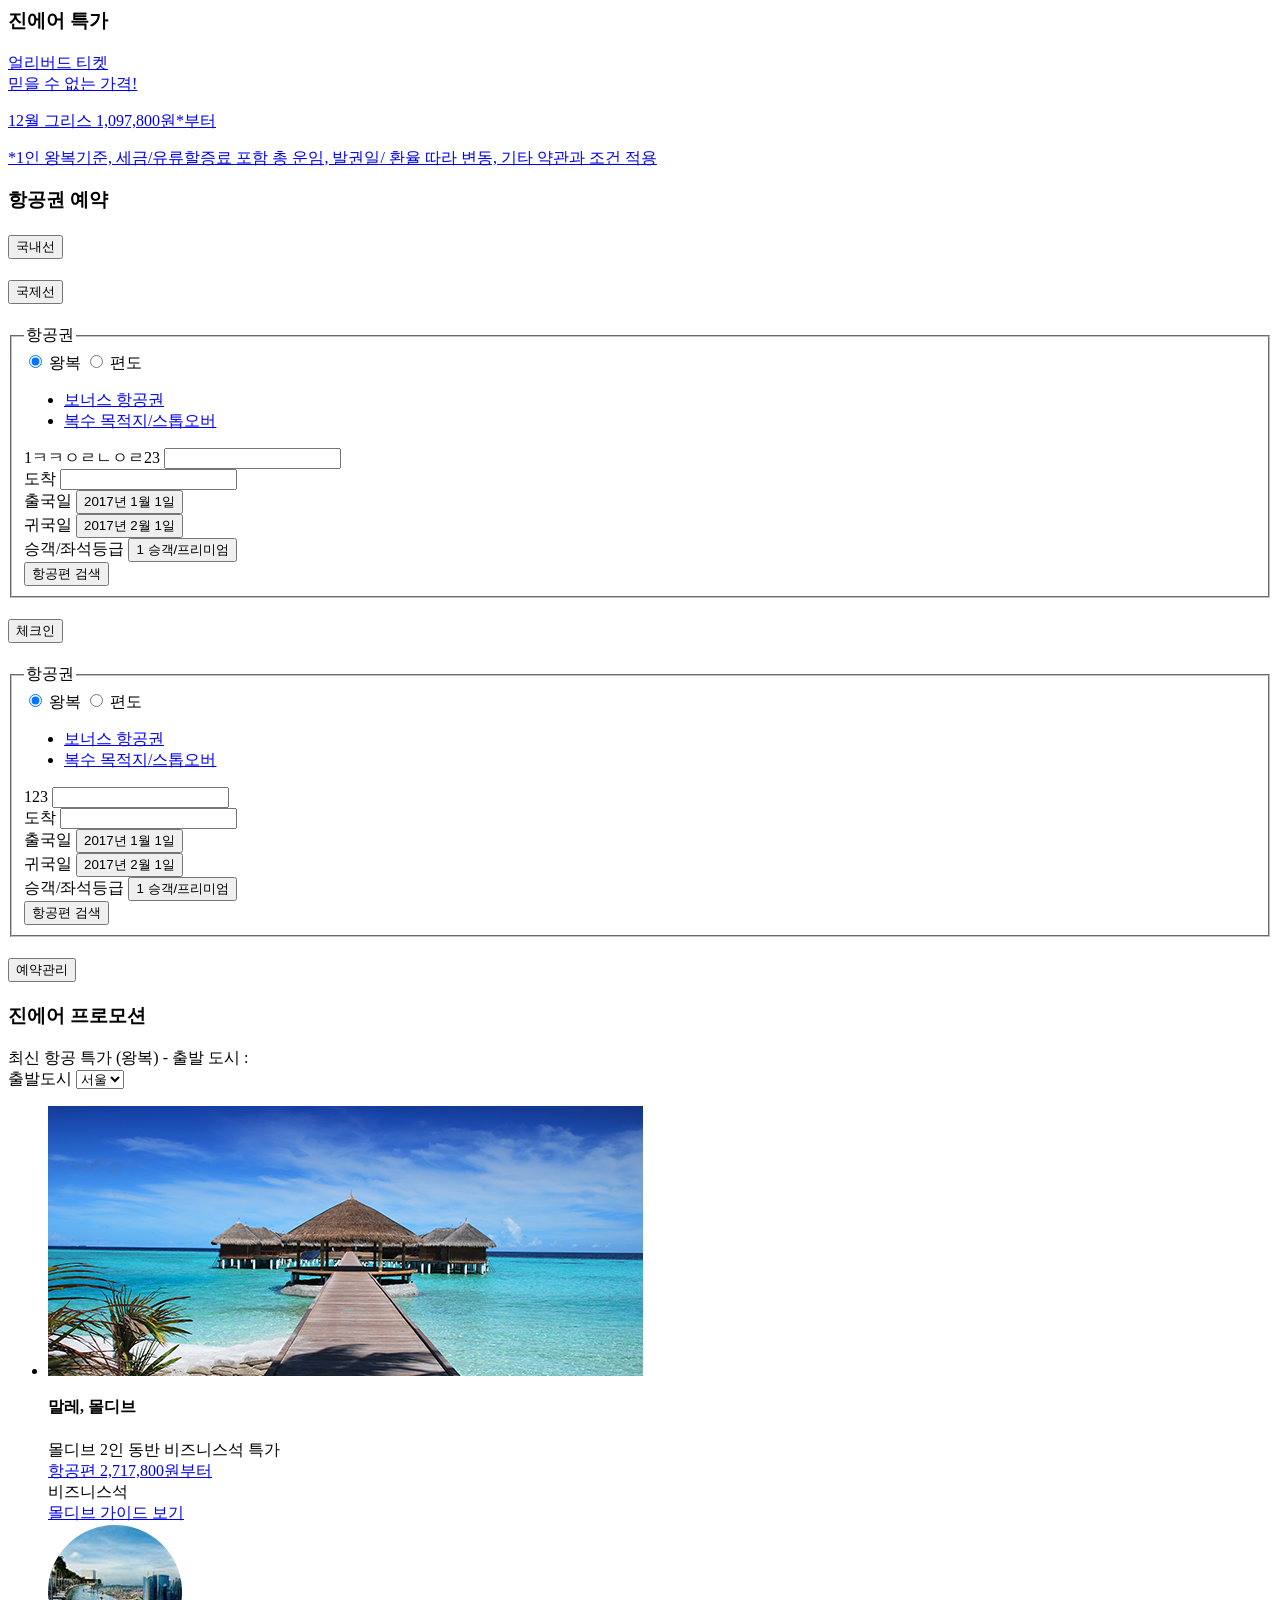
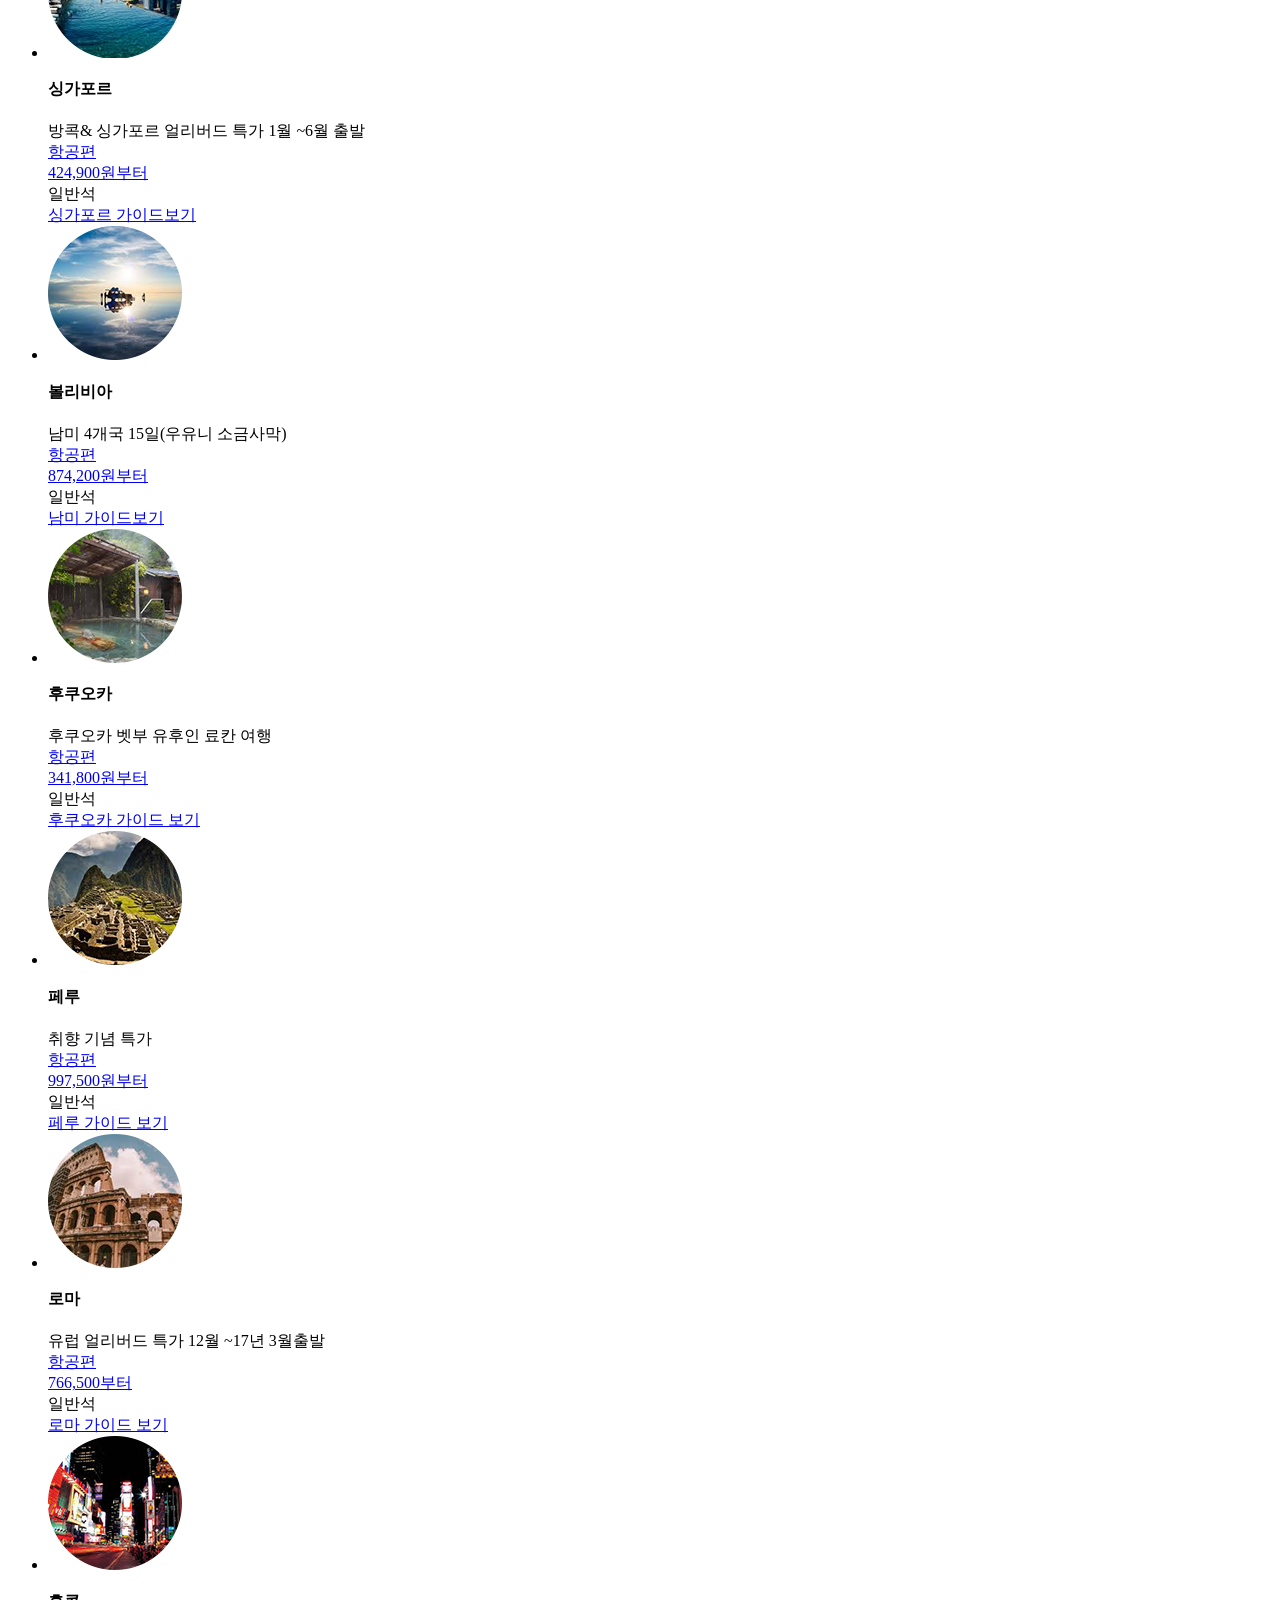
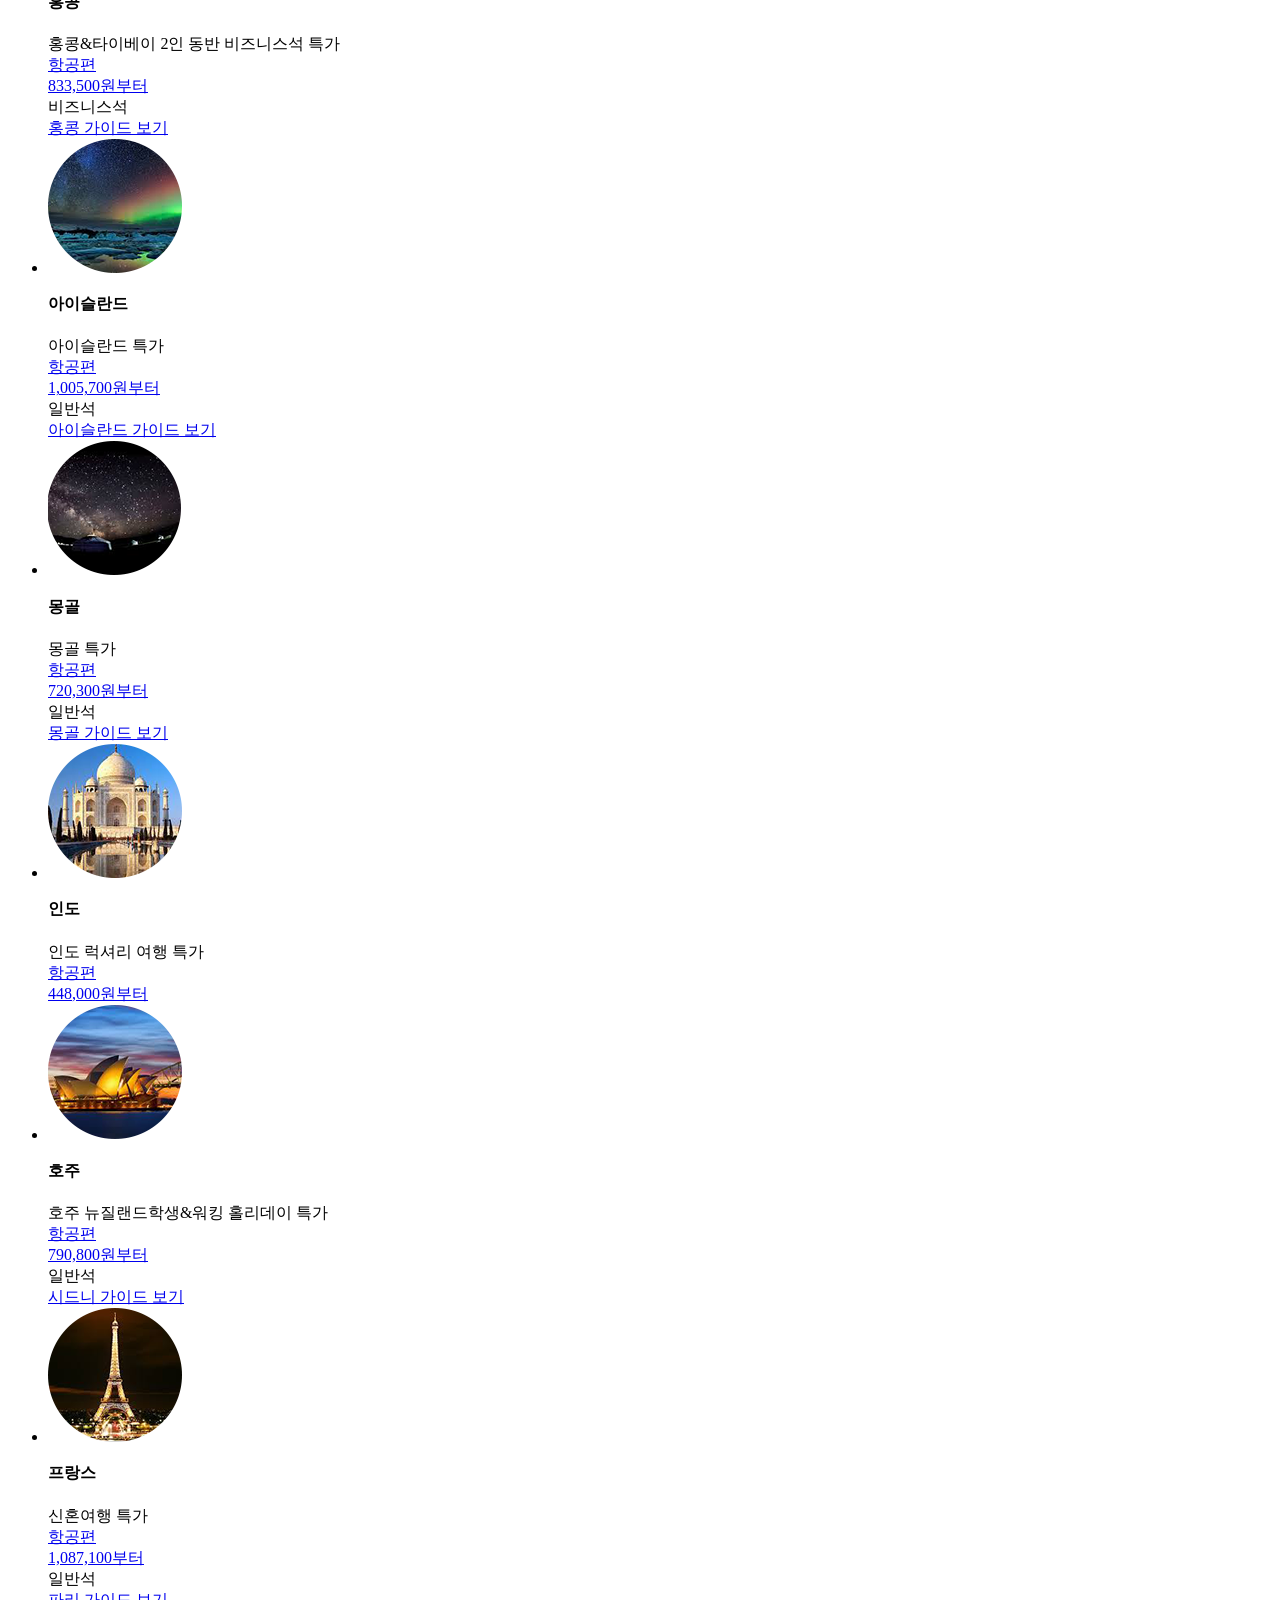
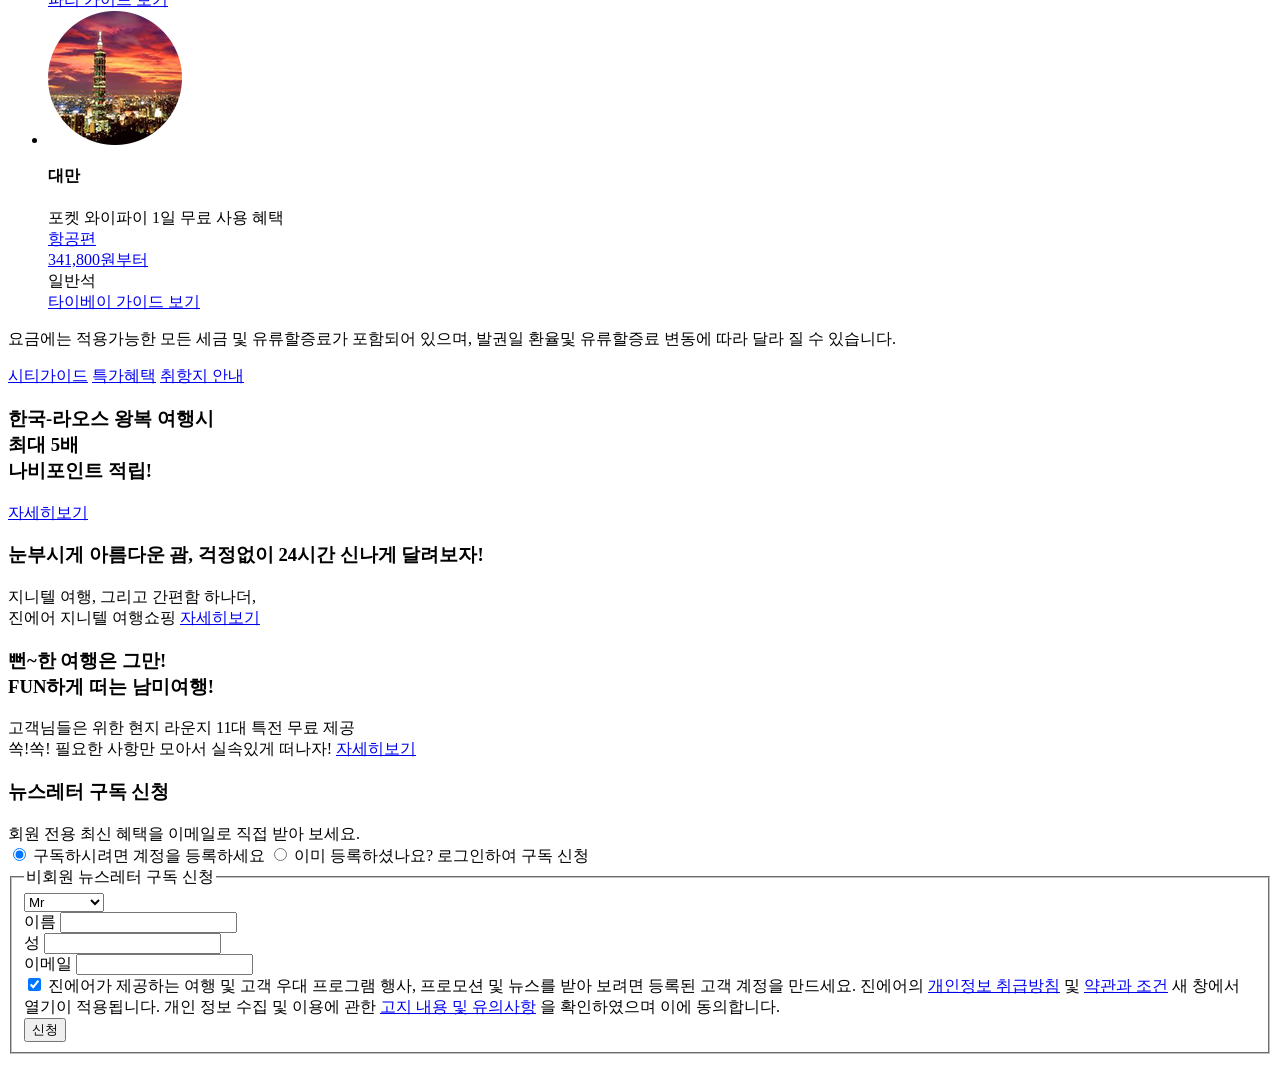
<file: index.html>
<? include "inc/top.html" ?>
  <title>JINAIR</title>
 </head>  
 <body>
  <!--헤더영역-->
  <? include "inc/header.html" ?>
  <!--//헤더영역-->
  <!--컨테이너영역-->
  <div id="container_wrap">
    <h3 class="blind">진에어 특가</h3>
    <div class="main_visual_wrap">
      <div class="main_visual">
        <a href="#">
          <p>얼리버드 티켓<br/> 믿을 수 없는 가격! </p>
          <p>12월 그리스 1,097,800원*부터</p>
          <p>*1인 왕복기준, 세금/유류할증료 포함 총 운임, 발권일/ 환율 따라 변동, 기타 약관과 조건 적용</p>
        </a>
      </div>
    </div>
    <div class="main_tab_wrap" data-type="tabmenu">
        <div class="main_tab">
          <h3 class="blind">항공권 예약 </h3>
            <h4 class="btn_1 on"><button class="tab_btn">국내선</button></h4>
            <!--항공권 예약-->
            <? include "inc/reservation.html" ?>
            <!--//항공권 예약-->
            <h4 class="btn_2"><button class="tab_btn">국제선</button></h4>
            <div>
              <form action="#">
                <fieldset>
                  <legend>항공권</legend>
                  <div class="trip_type">
                    <input type="radio" name="trip_t_2" id="round_trip_2" checked="checked" class="blind">
                    <label for="round_trip_2">왕복</label>
                    <input type="radio" name="trip_t_2" id="one_way_trip_2" class="blind">
                    <label for="one_way_trip_2">편도</label>
                  </div>
                  <ul class="clearFix">
                    <li><a href="#">보너스 항공권</a></li>
                    <li><a href="#">복수 목적지/스톱오버</a></li>
                  </ul>
                  <div class="airport clearFix">
                    <div class="flight_depart">
                      <label for="flight_depart_2">1ㅋㅋㅇㄹㄴㅇㄹ23</label>
                      <input type="text" name="flight_depart_2" id="flight_depart_2" >
                    </div>
                    <div class="flight_destination">
                      <label for="flight_destination_2">도착</label>
                      <input type="text" name="flight_destination_2" id="flight_destination_2">
                    </div>
                  </div>
                  <div class="flight_date">
                    <div class="btn_date_picker">
                      <span>출국일</span>
                      <button><span>2017년 1월 1일</span></button>
                    </div>
                    <div class="btn_date_picker">
                      <span>귀국일</span>
                      <button><span>2017년 2월 1일</span></button>
                    </div>
                  </div>
                  <div class="passenger">
                    <span>승객/좌석등급</span>
                    <button><span>1 승객/프리미엄</span></button>
                  </div>
                  <button type="submit">항공편 검색</button>
                </fieldset>
              </form>
            </div>
            <h4 class="btn_3"><button class="tab_btn">체크인</button></h4>
            <div>
              <form action="#">
                <fieldset>
                  <legend>항공권</legend>
                  <div class="trip_type">
                    <input type="radio" name="trip_t_3" id="round_trip_3" checked="checked" class="blind">
                    <label for="round_trip_3">왕복</label>
                    <input type="radio" name="trip_t_3" id="one_way_3" class="blind">
                    <label for="one_way">편도</label>
                  </div>
                  <ul class="clearFix">
                    <li><a href="#">보너스 항공권</a></li>
                    <li><a href="#">복수 목적지/스톱오버</a></li>
                  </ul>
                  <div class="airport clearFix">
                    <div class="flight_depart">
                      <label for="flight_depart_3">123</label>
                      <input type="text" name="flight_depart_3" id="flight_depart_3" >
                    </div>
                    <div class="flight_destination">
                      <label for="flight_destination_3">도착</label>
                      <input type="text" name="flight_destination_3" id="flight_destination_3">
                    </div>
                  </div>
                  <div class="flight_date">
                    <div class="btn_date_picker">
                      <span>출국일</span>
                      <button><span>2017년 1월 1일</span></button>
                    </div>
                    <div class="btn_date_picker">
                      <span>귀국일</span>
                      <button><span>2017년 2월 1일</span></button>
                    </div>
                  </div>
                  <div class="passenger">
                    <span>승객/좌석등급</span>
                    <button><span>1 승객/프리미엄</span></button>
                  </div>
                  <button type="submit">항공편 검색</button>
                </fieldset>
              </form>
            </div>
            <h4 class="btn_4"><button class="tab_btn">예약관리</button></h4>
            <!--항공권 예약-->
            
            <!--//항공권 예약-->
        </div>
    </div>
    <div id="container">
      <div class="content_2">
        <div class="trip_promotion">
          <h3 class="blind">진에어 프로모션</h3>
          <div class="promotion_header">
            <div class="lastest_promotion">최신 항공 특가 (왕복) - 출발 도시 :</div>
            <div class="destination_list">
              <label for="destination" class="blind">출발도시</label>
              <select name="destination" id="destination">
                <option value="서울">서울</option>
                <option value="부산">부산</option>
                <option value="제주">제주</option>
              </select>
            </div>
          </div>
          <ul class="clearFix">
            <li class="main_prm clearFix">
              <div class="cover"><img src="images/main/trip_main.png" alt="괌"><span></span></div>
              <div class="description">
                <h4>
                  <span>말레,</span>
                  <span>몰디브</span>
                </h4>
                <div class="item">
                  <div class="group">
                    <div class="pmt">몰디브 2인 동반 비즈니스석 특가</div>
                    <a href="#">항공편 2,717,800원부터</a>
                    <div class="f_cls">비즈니스석</div>
                  </div>
                </div>
                <div class="link"><a href="#">몰디브 가이드 보기</a></div>
              </div>
            </li>
            <li class="secondary_prm">
              <div class="cover_img"><a href="#"><img src="images/main/trip_1.png" alt="싱가포르"></a></div>
              <div class="information">
                <h4>싱가포르</h4>
                <div class="desc">방콕&#38; 싱가포르 얼리버드 특가 1월 ~6월 출발</div>
                <a href="#" class="price">항공편<br/>424,900원부터 </a>
                <div class="flight_class">일반석</div>
                <a href="#" class="guide">싱가포르 가이드보기</a>
              </div>
            </li>
            <li class="secondary_prm clearFix">
              <div class="cover_img"><a href="#"><img src="images/main/trip_2.png" alt="볼리비아"></a></div>
              <div class="information">
                <h4>볼리비아</h4>
                <div class="desc">남미 4개국 15일(우유니 소금사막)</div>
                <a href="#" class="price">항공편 <br/>874,200원부터</a>
                <div class="flight_class">일반석</div>
                <a href="#" class="guide">남미 가이드보기</a>
              </div>
            </li>
            <li class="secondary_prm">
              <div class="cover_img"><a href="#"><img src="images/main/trip_3.png" alt="후쿠오카"></a></div>
              <div class="information">
                <h4>후쿠오카</h4>
                <div class="desc">후쿠오카 벳부 유후인 료칸 여행</div>
                <a href="#" class="price">항공편 <br/>341,800원부터</a>
                <div class="flight_class">일반석</div>
                <a href="#" class="guide">후쿠오카 가이드 보기</a>
              </div>
            </li>
            <li class="secondary_prm">
              <div class="cover_img"><a href="#"><img src="images/main/trip_4.png" alt="페루"></a></div>
              <div class="information">
                <h4>페루</h4>
                <div class="desc">취향 기념 특가</div>
                <a href="#" class="price">항공편 <br/>997,500원부터</a>
                <div class="flight_class">일반석</div>
                <a href="#" class="guide">페루 가이드 보기</a>
              </div>
            </li>
            <li class="secondary_prm">
              <div class="cover_img"><a href="#"><img src="images/main/trip_5.png" alt="로마"></a></div>
              <div class="information">
                <h4>로마</h4>
                <div class="desc">유럽 얼리버드 특가 12월 ~17년 3월출발  </div>
                <a href="#" class="price">항공편 <br/>766,500부터</a>
                <div class="flight_class">일반석</div>
                <a href="#" class="guide">로마 가이드 보기  </a>
              </div>
            </li>
            <li class="secondary_prm">
              <div class="cover_img"><a href="#"><img src="images/main/trip_6.png" alt="홍콩"></a></div>
              <div class="information">
                <h4>홍콩</h4>
                <div class="desc">홍콩&#38;타이베이 2인 동반 비즈니스석 특가</div>
                <a href="#" class="price">항공편 <br/>833,500원부터</a>
                <div class="flight_class">비즈니스석</div>
                <a href="#" class="guide">홍콩 가이드 보기  </a>
              </div>
            </li>
            <li class="secondary_prm">
              <div class="cover_img"><a href="#"><img src="images/main/trip_7.png" alt="아이슬란드"></a></div>
              <div class="information">
                <h4>아이슬란드</h4>
                <div class="desc">아이슬란드 특가 </div>
                <a href="#" class="price">항공편<br/>1,005,700원부터</a>
                <div class="flight_class">일반석</div>
                <a href="#" class="guide">아이슬란드 가이드 보기 </a>
              </div>
            </li>
            <li class="secondary_prm">
              <div class="cover_img"><a href="#"><img src="images/main/trip_8.png" alt="몽골"></a></div>
              <div class="information">
                <h4>몽골</h4>
                <div class="desc">몽골 특가 </div>
                <a href="#" class="price">항공편<br/>720,300원부터</a>
                <div class="flight_class">일반석</div>
                <a href="#" class="guide">몽골 가이드 보기  </a>
              </div>
            </li>
            <li class="secondary_prm">
              <div class="cover_img"><a href="#"><img src="images/main/trip_9.png" alt="인도"></a></div>
              <div class="information">
                <h4>인도</h4>
                <div class="desc">인도 럭셔리 여행 특가</div>
                <a href="#" class="price">항공편<br/>448,000원부터</a>
                <div class="flight_class"></div>
                <a href="#" class="guide"></a>
              </div>
            </li>
            <li class="secondary_prm">
              <div class="cover_img"><a href="#"><img src="images/main/trip_10.png" alt="호주"></a></div>
              <div class="information">
                <h4>호주</h4>
                <div class="desc">호주 뉴질랜드학생&#38;워킹 홀리데이 특가   </div>
                <a href="#" class="price">항공편<br/>790,800원부터</a>
                <div class="flight_class">일반석</div>
                <a href="#" class="guide">시드니 가이드 보기  </a>
              </div>
            </li>
            <li class="secondary_prm">
              <div class="cover_img"><a href="#"><img src="images/main/trip_11.png" alt="프랑스"></a></div>
              <div class="information">
                <h4>프랑스</h4>
                <div class="desc">신혼여행 특가 </div>
                <a href="#" class="price">항공편<br/>1,087,100부터</a>
                <div class="flight_class">일반석</div>
                <a href="#" class="guide">파리 가이드 보기 </a>
              </div>
            </li>
            <li class="secondary_prm">
              <div class="cover_img"><a href="#"><img src="images/main/trip_12.png" alt="대만"></a></div>
              <div class="information">
                <h4>대만</h4>
                <div class="desc">포켓 와이파이 1일 무료 사용 혜택</div>
                <a href="#" class="price">항공편<br/>341,800원부터</a>
                <div class="flight_class">일반석</div>
                <a href="#" class="guide">타이베이 가이드 보기 </a>
              </div>
            </li>
          </ul>
          <div class="term_service">
            <p>요금에는 적용가능한 모든 세금 및 유류할증료가 포함되어 있으며, 발권일 환율및 유류할증료 변동에 따라 달라 질 수 있습니다.</p>
          </div>
          <div class="service_info">
            <a href="#">시티가이드</a>
            <a href="#">특가혜택</a>
            <a href="#">취항지 안내</a>
          </div>
        </div>
        <div class="nabi_point clearFix">
          <div class="promotion_img"></div>
          <div class="details">
            <h3>
            <strong>한국-라오스</strong> 왕복 여행시
            <br/>
            최대 <strong>5배</strong>
            <br/>
            나비포인트 <strong>적립</strong>!
            </h3>
            <a class="more" href="#">자세히보기</a>
          </div>
        </div>
        <div class="lent_a_car clearFix">
          <div class="promotion_img"></div>
          <div class="details">
            <h3>눈부시게 아름다운 <strong>괌,</strong> 걱정없이 <strong>24시간</strong> 신나게 달려보자!</h3>
            <div class="description">
              지니텔 여행, 그리고 간편함 하나더,<br/>
              진에어 지니텔 여행쇼핑
              <a class="more" href="#">자세히보기</a>
            </div>
          </div>
        </div>
        <div class="travel clearFix">
          <div class="promotion_img"></div>
          <div class="details">
            <h3>
              뻔~한 여행은 그만!
              <br/>      
              <strong>FUN</strong>하게 떠는 <strong>남미여행</strong>!
            </h3>
            고객님들은 위한 현지 라운지 11대 특전 무료 제공
            <br/>
            쏙!쏙! 필요한 사항만 모아서 실속있게 떠나자!
            <a class="more" href="#">자세히보기</a>
          </div>
        </div>
        <div class="news_letter_wrap">
          <div class="news_letter">
            <h3>뉴스레터 구독 신청</h3>
            <div class="new_header">회원 전용 최신 혜택을 이메일로 직접 받아 보세요.</div>
            <div class="subscription_login">
              <div class="radio_group">
                <input type="radio" name="member_chk" id="no_member" checked="checked">
                <label for="no_member">구독하시려면 계정을 등록하세요</label>
                <input type="radio" name="member_chk" id="member">
                <label for="member">이미 등록하셨나요? 로그인하여 구독 신청</label>
              </div>
            </div>
            <form action="#" method="post">
              <div class="subscribe_wrap">
                <fieldset>
                  <legend>비회원 뉴스레터 구독 신청</legend>
                  <div class="clearFix">
                    <div class="customer_gender">
                      <span></span>
                        <select name="customer_gender" id="customer_gender">
                            <option value="Mr">Mr</option>
                            <option value="Miss">Miss</option>
                            <option value="Ms">Ms</option>
                            <option value="Mrs">Mrs</option>
                            <option value="Dr">Dr</option>
                            <option value="Professor">Professor</option>
                            <option value="Master">Master</option>
                          </select>
                    </div>
                    <div class="customer_name">
                      <label for="customer_first_name">이름</label>
                      <input type="text" name="customer_first_name" id="customer_first_name">
                    </div>
                    <div class="customer_name">
                      <label for="customer_last_name">성</label>
                      <input type="text" name="customer_last_name" id="customer_last_name">
                    </div>
                    <div class="customer_email">
                      <label for="customer_email">이메일</label>
                      <input type="text" name="customer_email" id="customer_email">
                    </div>
                  </div>
                  <div class="legal_notice">
                    <input type="checkbox" name="legal_notice" id="legal_notice" checked>
                    <label for="legal_notice">
                      <span>
                        진에어가 제공하는 여행 및 고객 우대 프로그램 행사, 프로모션 및 뉴스를 받아 보려면 등록된 고객 계정을 만드세요. 진에어의 
                        <a href="#" class="txt_st">개인정보 취급방침</a>
                        및 
                        <a href="#" class="txt_st">약관과 조건</a>
                        새 창에서 열기이 적용됩니다. 개인 정보 수집 및 이용에 관한 
                        <a href="#" class="txt_st">고지 내용 및 유의사항</a>
                        을 확인하였으며 이에 동의합니다.
                      </span>
                    </label>
                  </div>
                  <button type="submit">신청</button>
                </fieldset>
              </div>
            </form>
            <!-- <form action="#" method="post">
              <fieldset>
                <legend>회원 뉴스레터 구독 신청</legend>
                <div class="customer_id">
                  <label for="customer_id">회원번호/이메일 입력</label>
                  <input type="text" name="customer_id" id="customer_id">
                </div>
                <div class="customer_pw">
                  <label for="customer_pw">비밀번호 입력</label>
                  <input type="password" name="customer_pw" id="customer_pw">
                </div>
              </fieldset>
            </form> -->
          </div>
        </div>
      </div>
    </div>
  </div>
  <!--//컨테이너영역-->
  <!--푸터영역-->
  <? include "inc/footer.html" ?>
  <!--//푸터영역-->
 </body>
</html>
</file>
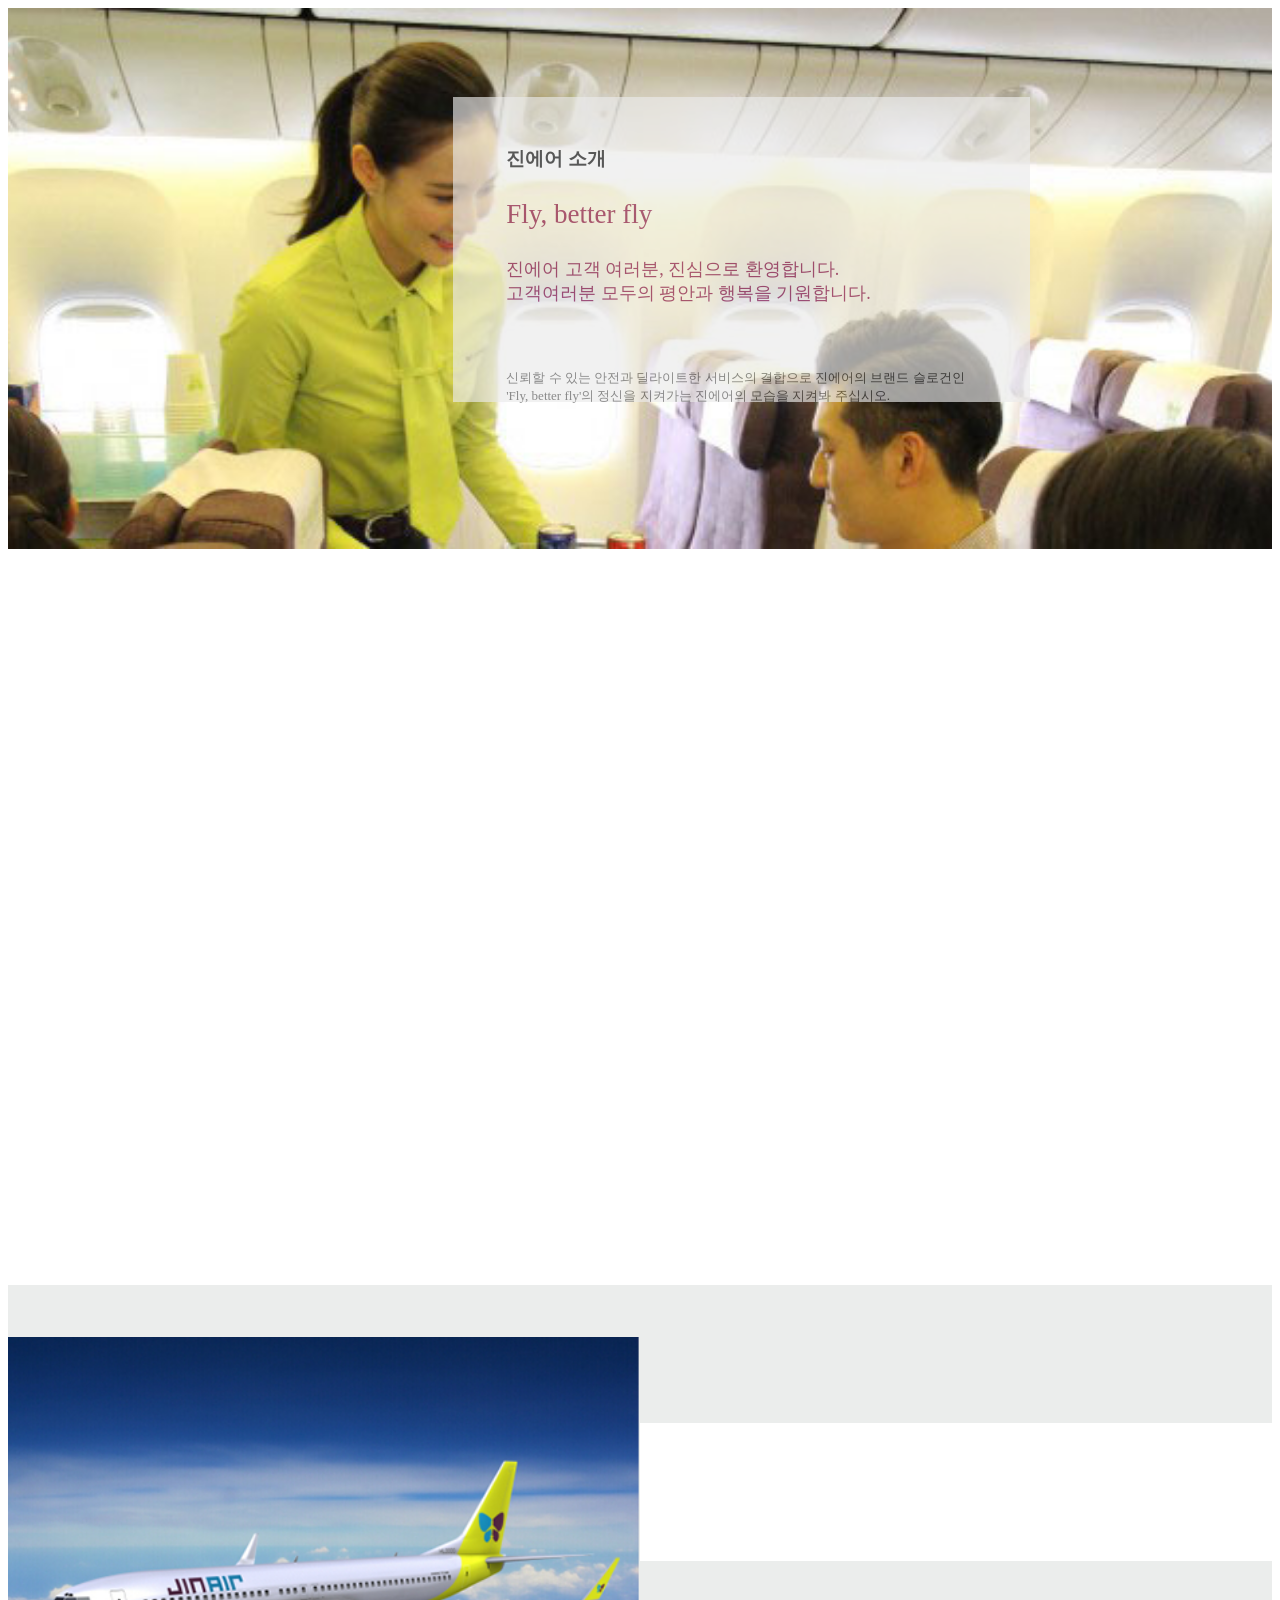
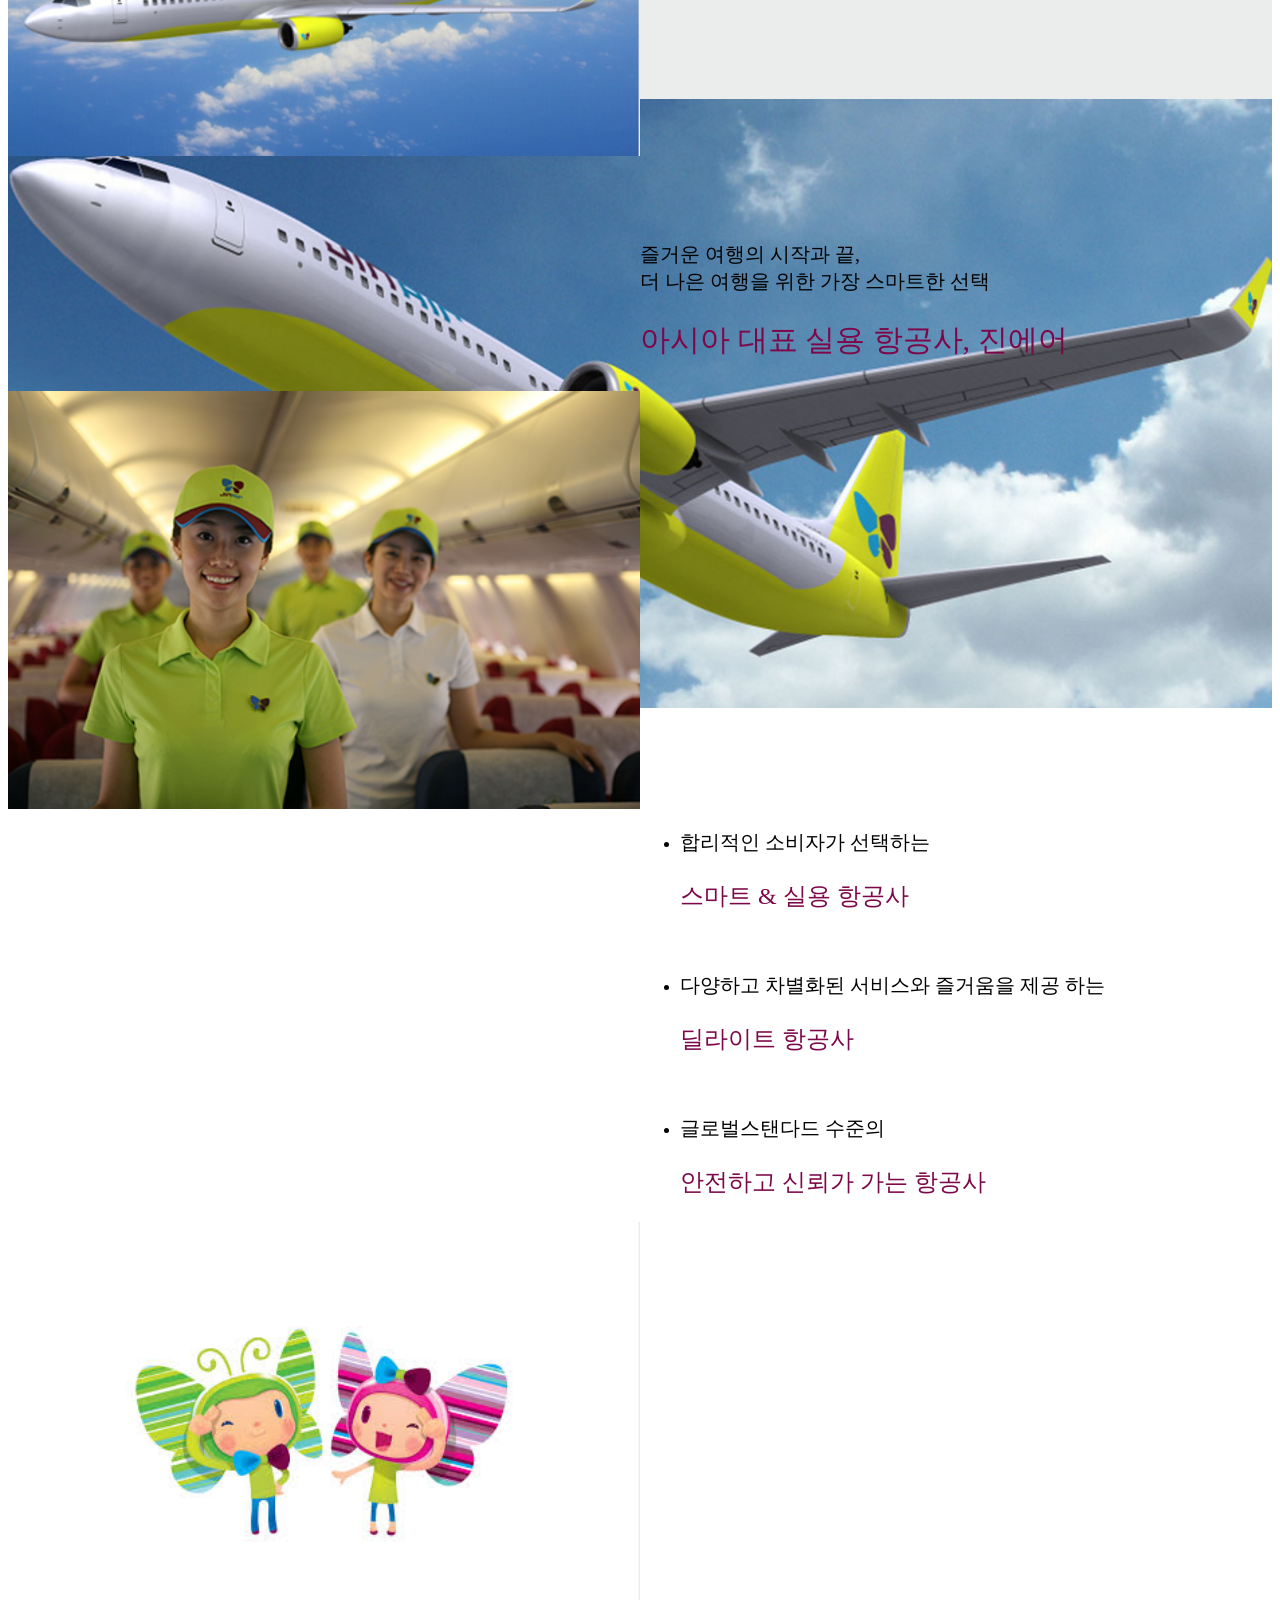
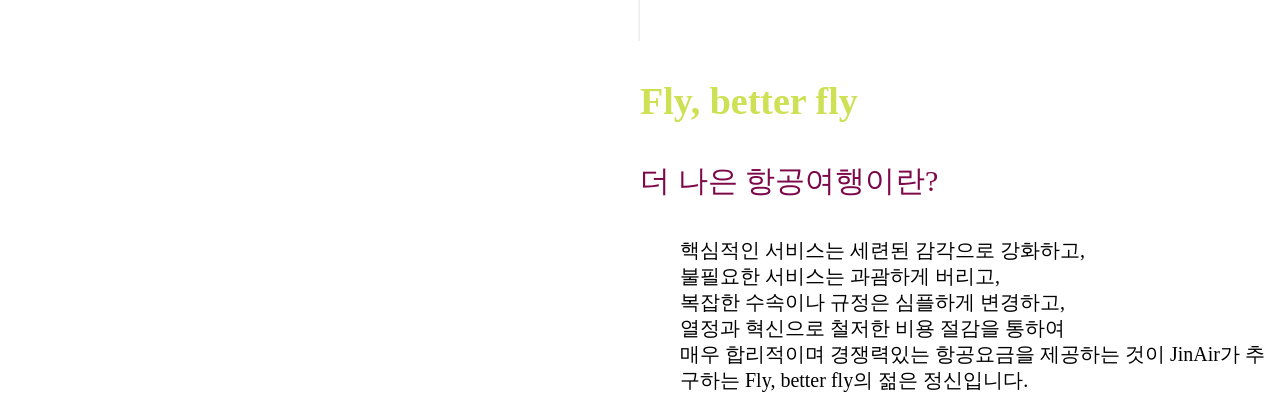
<file: intro.html>
<? include "inc/top.html" ?>
  <title>회사 소개</title>
  <link rel="stylesheet" type="text/css" href="css/intro.css" media="all">
 </head>  
 <body>
  <!--헤더영역-->
  <? include "inc/header.html" ?>
  <!--//헤더영역-->
  <!--컨테이너영역-->
  <div id="container_wrap">
    <div class="int_top_wrap">
      <div class="int_top">
        <div class="desc">
          <h3 class="blind">진에어 소개</h3>
          <p>Fly, better fly</p>
          <p>진에어 고객 여러분, 진심으로 환영합니다.<br/>
             고객여러분 모두의 평안과 행복을 기원합니다.
          </p>
          <p>신뢰할 수 있는 안전과 딜라이트한 서비스의 결합으로 진에어의 브랜드 슬로건인 'Fly, better fly'의 정신을 지켜가는 진에어의 모습을 지켜봐 주십시오. </p>
        </div>
      </div>
    </div>
    <div class="std_section_wrap">
      <div class="int_video std_section">
        <iframe width="960" height="540" src="https://www.youtube.com/embed/Xo-oWQ8cQoY" frameborder="0" allowfullscreen></iframe>
      </div>
    </div>
    <div class="int_vs_1_wrap std_section_wrap">
      <div class="int_vs_1 std_section clearFix">
        <div class="vision_img">
          <img src="images/intro/sub_intro_1.png" alt="비전1">
        </div>
        <div class="img_desc">
          <p>즐거운 여행의 시작과 끝,<br/>
            더 나은 여행을 위한 가장 스마트한 선택
          </p>
          <p>아시아 대표 실용 항공사, 진에어</p>
        </div>
      </div>
    </div>
    <div class="int_vs_2_wrap std_section_wrap">
      <div class="int_vs_2 std_section clearFix">
        <div class="vision_img">
          <img src="images/intro/sub_intro_2.png" alt="비전2">
        </div>
        <div class="img_desc">
          <ul>
            <li>
              <p>합리적인 소비자가 선택하는</p>
              <p>스마트 & 실용 항공사</p>
            </li>
            <li>
              <p>다양하고 차별화된 서비스와 즐거움을 제공 하는</p>
              <p>딜라이트 항공사</p>
            </li>
            <li>
              <p>글로벌스탠다드 수준의 </p>
              <p>안전하고 신뢰가 가는 항공사</p>
            </li>
          </ul>
        </div>
      </div>
    </div>
    <div class="int_vs_3_wrap std_section_wrap">
      <div class="int_vs_3 std_section clearFix">
        <div class="vision_img">
          <img src="images/intro/sub_intro_3.png" alt="비전3">
        </div>
        <div class="img_desc">
          <dl>
            <dt>
              <p>Fly, better fly</p>
              <p>더 나은 항공여행이란?</p>
            </dt>
            <dd>
              핵심적인 서비스는 세련된 감각으로 강화하고,<br/>
              불필요한 서비스는 과괌하게 버리고,<br/>
              복잡한 수속이나 규정은 심플하게 변경하고,<br/>
              열정과 혁신으로 철저한 비용 절감을 통하여<br/>
              매우 합리적이며 경쟁력있는 항공요금을 제공하는 것이
              JinAir가 추구하는 Fly, better fly의 젊은 정신입니다.<br/>
            </dd>
          </dl>
        </div>
      </div>
    </div>
    <div class="int_bottom std_section_wrap">
    </div>
  </div> 
  <!--//컨테이너영역-->
  <!--푸터영역-->
  <? include "inc/footer.html" ?>
  <!--//푸터영역-->
 </body>
</html>
</file>
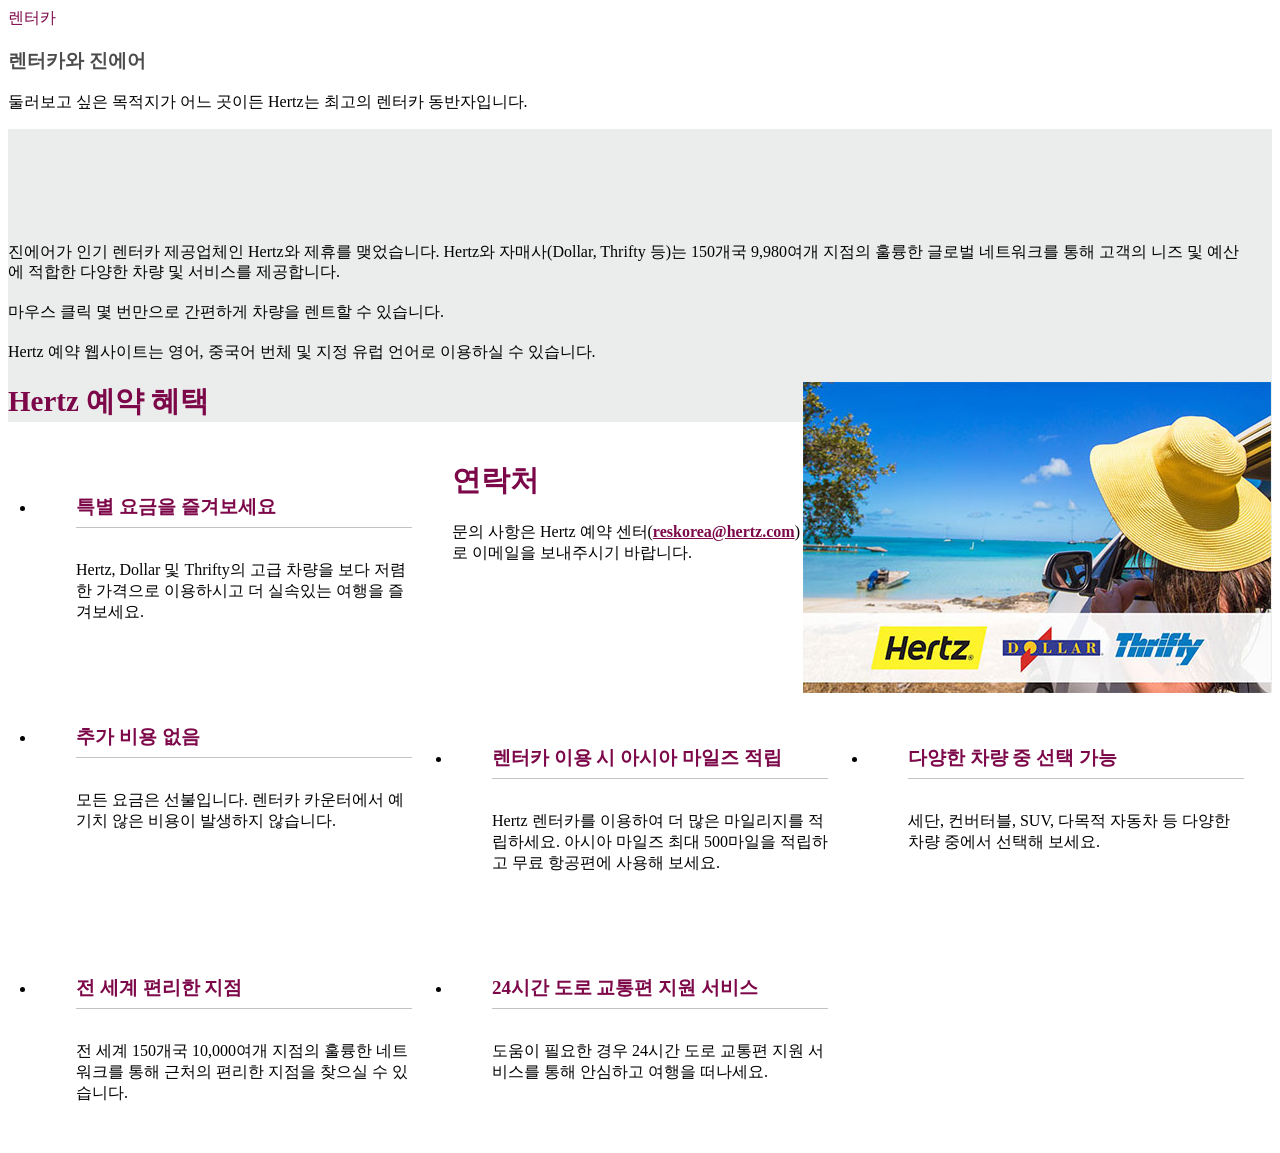
<file: lentACar.html>
<? include "inc/top.html" ?>
  <title>진에어 | 렌터카</title>
  <link rel="stylesheet" type="text/css" href="css/lentACar.css" media="all">
 </head>  
 <body>
  <!--헤더영역-->
  <? include "inc/header.html" ?>
  <!--//헤더영역-->
  <!--컨테이너영역-->
  <div id="container_wrap">
    <div class="std_section_wrap">
      <div class="wrapper std_section">
        <p>렌터카</p>
        <h3> 렌터카와 진에어</h3>
        <p>둘러보고 싶은 목적지가 어느 곳이든 Hertz는 최고의 렌터카 동반자입니다.</p>
      </div>
    </div>
    <div class="lent_int container_wrap">
      <div class="std_section">
        <div class="lent_desc clearFix">
          <div class="section_txt col_pc_6">
            <p>
            진에어가 인기 렌터카 제공업체인 Hertz와 제휴를 맺었습니다. Hertz와 자매사(Dollar, Thrifty 등)는 150개국 9,980여개 지점의 훌륭한 글로벌 네트워크를 통해 고객의 니즈 및 예산에 적합한 다양한 차량 및 서비스를 제공합니다.</p>
            <p>마우스 클릭 몇 번만으로 간편하게 차량을 렌트할 수 있습니다.</p>
            <p>Hertz 예약 웹사이트는 영어, 중국어 번체 및 지정 유럽 언어로 이용하실 수 있습니다. </p>
          </div>
          <div class="lent_img col_pc_6">
            <img src="images/lentACar/bg_lentacar.jpg" alt="Hertz 렌트카">
          </div>
        </div>
        <div class="reservation_benefit">
          <div class="bnf_title">
            <h4>Hertz 예약 혜택</h4>
          </div>
          <div class="bnf_contents">
            <ul class="clearFix">
              <li>
                <div>
                  <h5>특별 요금을 즐겨보세요</h5>
                  <p>Hertz, Dollar 및 Thrifty의 고급 차량을 보다 저렴한 가격으로 이용하시고 더 실속있는 여행을 즐겨보세요.</p>
                </div>
              </li>
              <li>
                <div>
                 <h5>추가 비용 없음</h5>
                 <p>모든 요금은 선불입니다. 렌터카 카운터에서 예기치 않은 비용이 발생하지 않습니다.</p>
                </div>
              </li>
              <li>
                <div>
                  <h5>렌터카 이용 시 아시아 마일즈 적립</h5>
                 <p>Hertz 렌터카를 이용하여 더 많은 마일리지를 적립하세요. 아시아 마일즈 최대 500마일을 적립하고 무료 항공편에 사용해 보세요.</p>
                </div>
              </li>
            </ul>
            <ul class="clearFix">
              <li>
                <div>
                  <h5>다양한 차량 중 선택 가능</h5>
                  <p>세단, 컨버터블, SUV, 다목적 자동차 등 다양한 차량 중에서 선택해 보세요.</p>
                </div>
              </li>
              <li>
                <div>
                  <h5>전 세계 편리한 지점</h5>
                  <p>전 세계 150개국 10,000여개 지점의 훌륭한 네트워크를 통해 근처의 편리한 지점을 찾으실 수 있습니다.</p>
                </div>
              </li>
              <li>
                <div>
                  <h5>24시간 도로 교통편 지원 서비스</h5>
                  <p>도움이 필요한 경우 24시간 도로 교통편 지원 서비스를 통해 안심하고 여행을 떠나세요.</p>
                </div>
              </li>
            </ul>
          </div>
        </div>
      </div>
    </div>

    


    <div class="lent_contact std_section_wrap">
     <div class="std_section">
        <h4>연락처</h4>
       <p>문의 사항은 Hertz 예약 센터(<a href="#">reskorea@hertz.com</a>)로 이메일을 보내주시기 바랍니다.</p>
     </div>
    </div>
  </div> 
  <!--//컨테이너영역-->
  <!--푸터영역-->
  <? include "inc/footer.html" ?>
  <!--//푸터영역-->
 </body>
</html>
</file>
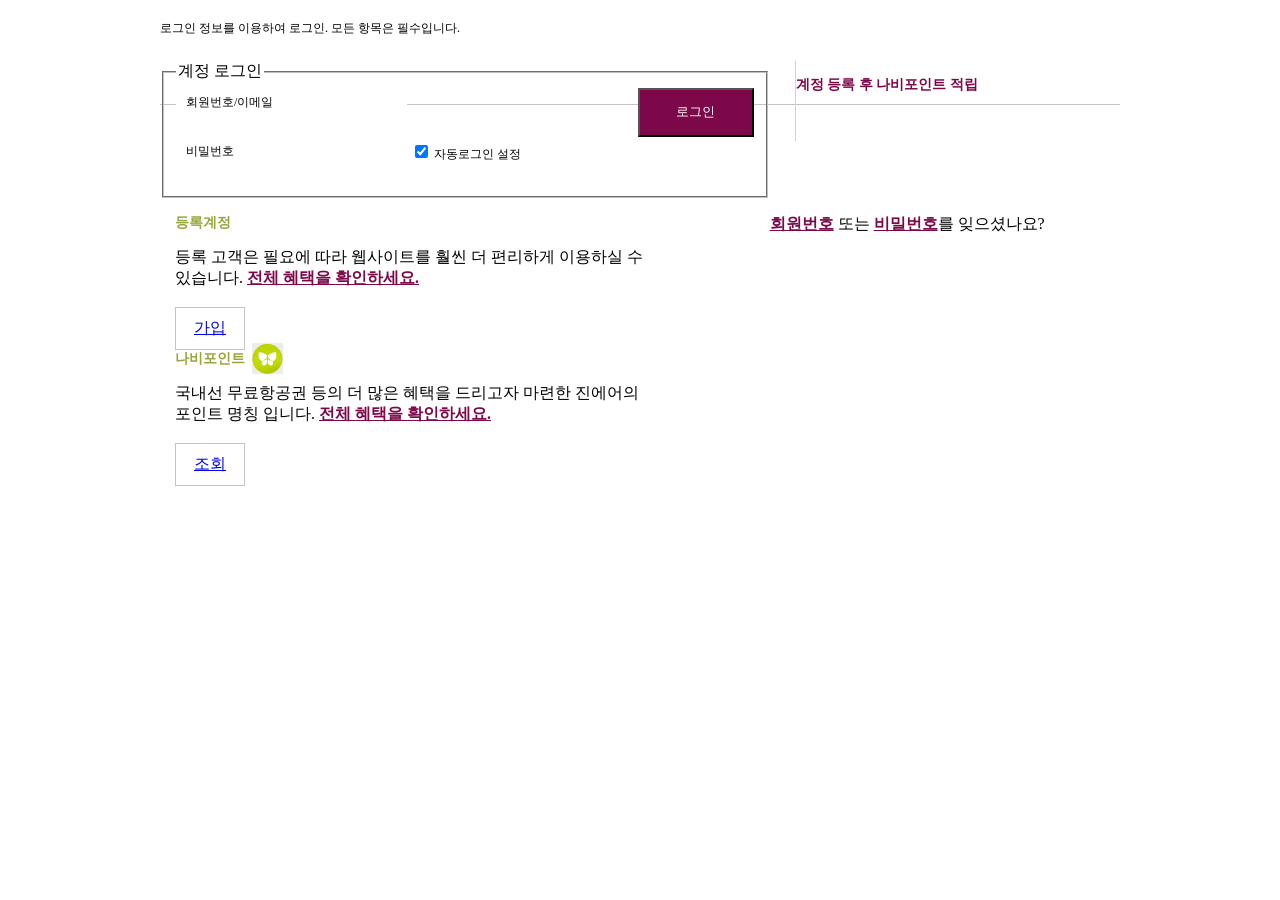
<file: login.html>
<? include "inc/top.html" ?>
  <title>진에어 | 로그인</title>
  <link rel="stylesheet" type="text/css" href="css/signIn.css" media="all">
 </head>  
 <body>
  <!--헤더영역-->
  <? include "inc/header.html" ?>
  <!--//헤더영역-->
  <!--컨테이너영역-->
  <div id="container_wrap">
    <div class="join_wrap">
      <div class="join_top clearFix">
        <p>로그인 정보를 이용하여 로그인. 모든 항목은 필수입니다.</p>
        <form action="#" method="post">
          <fieldset>
            <legend>계정 로그인</legend>
            <div class="login_container_wrap">
              <div class="login_container">
                <div class="login_info"><input type="text" name="user_id" id="user_id"><label for="user_id">회원번호/이메일</label></div>
                <div class="login_info"><input type="password" name="user_pw" id="user_pw"><label for="user_pw">비밀번호</label></div>
              </div>
              <div class="login_remember">
                <input type="checkbox" name="remember_me" id="remember_me" checked="checked">
                <label for="remember_me">자동로그인 설정</label>
              </div>
            </div>
            <input type="submit" value="로그인">
          </fieldset>
        </form>
        <div class="login_help">
          <a href="#">회원번호</a> 또는 <a href="#">비밀번호</a>를 잊으셨나요?
        </div>
      </div>
      <div class="top_title">계정 등록 후 나비포인트 적립</div>   
      <div class="join_bottom">
        <div class="login_account clearFix">
            <div class="user_join">
              <div class="subtitle">등록계정</div>
              <div class="description">등록 고객은 필요에 따라 웹사이트를 훨씬 더 편리하게 이용하실 수 있습니다. <a href="#">전체 혜택을 확인하세요.</a></div>
              <a href="#">가입</a>
            </div>
            <div class="user_join">
              <div class="subtitle"><span>나비포인트<span></span></span></div>
              <div class="description">국내선 무료항공권 등의 더 많은 혜택을 드리고자 마련한 진에어의 포인트 명칭 입니다. <a href="#">전체 혜택을 확인하세요.</a></div>
              <a href="#">조회</a>
            </div>  
        </div>
      </div>
    </div>
  </div> 
  <!--//컨테이너영역-->
  <!--푸터영역-->
  <? include "inc/footer.html" ?>
  <!--//푸터영역-->
 </body>
</html>
</file>
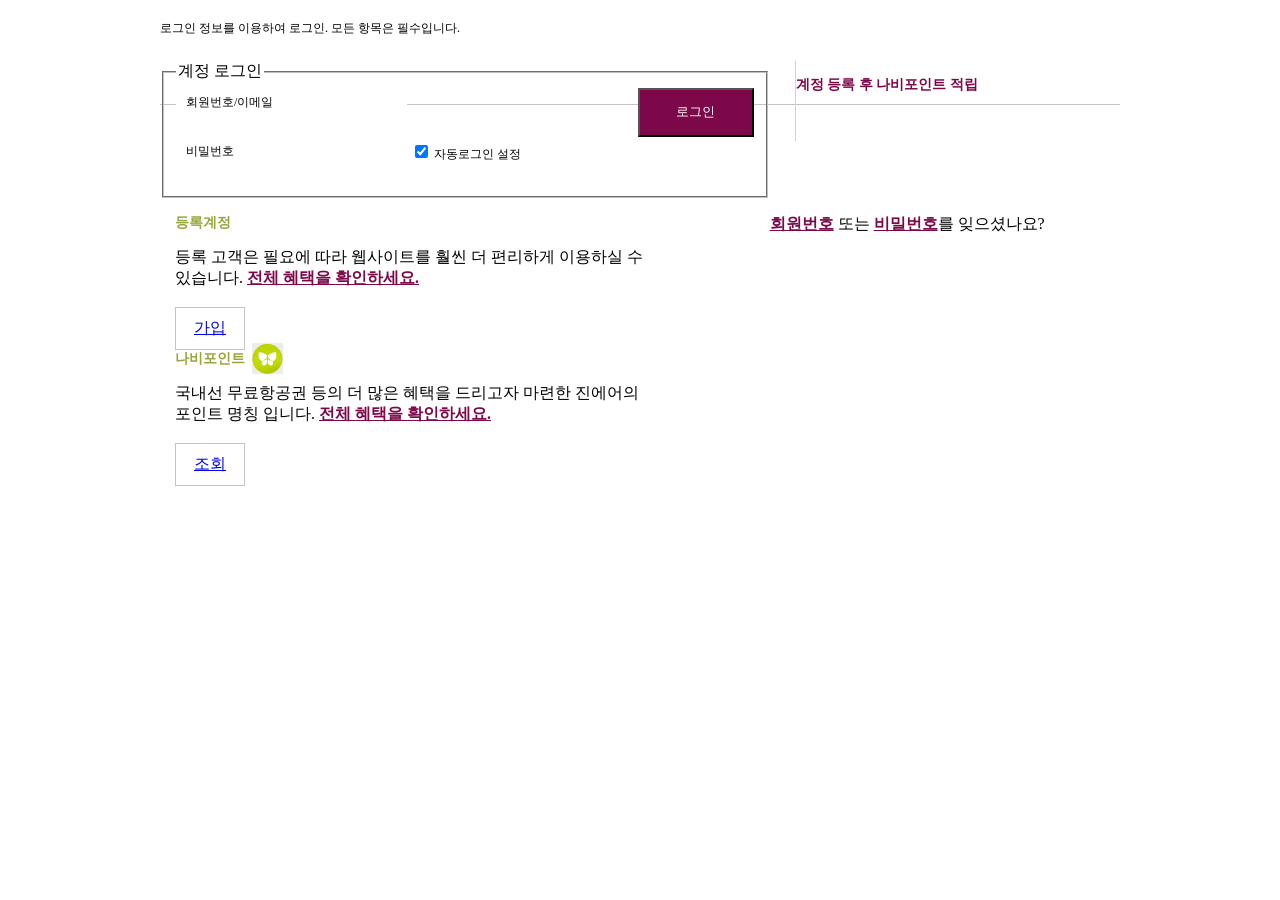
<file: signIn.html>
<? include "inc/top.html" ?>
  <title>진에어 | 회원가입</title>
  <link rel="stylesheet" type="text/css" href="css/signIn.css" media="all">
 </head>  
 <body>
  <!--헤더영역-->
  <? include "inc/header.html" ?>
  <!--//헤더영역-->
  <!--컨테이너영역-->
  <div id="sign_in container_wrap">
    <div class="join_wrap">
      <div class="join_top clearFix">
        <p>로그인 정보를 이용하여 로그인. 모든 항목은 필수입니다.</p>
        <form action="#" method="post">
          <fieldset>
            <legend>계정 로그인</legend>
            <div class="login_container_wrap">
              <div class="login_container">
                <div class="login_info"><input type="text" name="user_id" id="user_id"><label for="user_id">회원번호/이메일</label></div>
                <div class="login_info"><input type="password" name="user_pw" id="user_pw"><label for="user_pw">비밀번호</label></div>
              </div>
              <div class="login_remember">
                <input type="checkbox" name="remember_me" id="remember_me" checked="checked">
                <label for="remember_me">자동로그인 설정</label>
              </div>
            </div>
            <input type="submit" value="로그인">
          </fieldset>
        </form>
        <div class="login_help">
          <a href="#">회원번호</a> 또는 <a href="#">비밀번호</a>를 잊으셨나요?
        </div>
      </div>
      <div class="top_title">계정 등록 후 나비포인트 적립</div>   
      <div class="join_bottom">
        <div class="login_account clearFix">
            <div class="user_join">
              <div class="subtitle">등록계정</div>
              <div class="description">등록 고객은 필요에 따라 웹사이트를 훨씬 더 편리하게 이용하실 수 있습니다. <a href="#">전체 혜택을 확인하세요.</a></div>
              <a href="#">가입</a>
            </div>
            <div class="user_join">
              <div class="subtitle"><span>나비포인트<span></span></span></div>
              <div class="description">국내선 무료항공권 등의 더 많은 혜택을 드리고자 마련한 진에어의 포인트 명칭 입니다. <a href="#">전체 혜택을 확인하세요.</a></div>
              <a href="#">조회</a>
            </div>  
        </div>
      </div>
    </div>
  </div> 
  <!--//컨테이너영역-->
  <!--푸터영역-->
  <? include "inc/footer.html" ?>
  <!--//푸터영역-->
 </body>
</html>
</file>
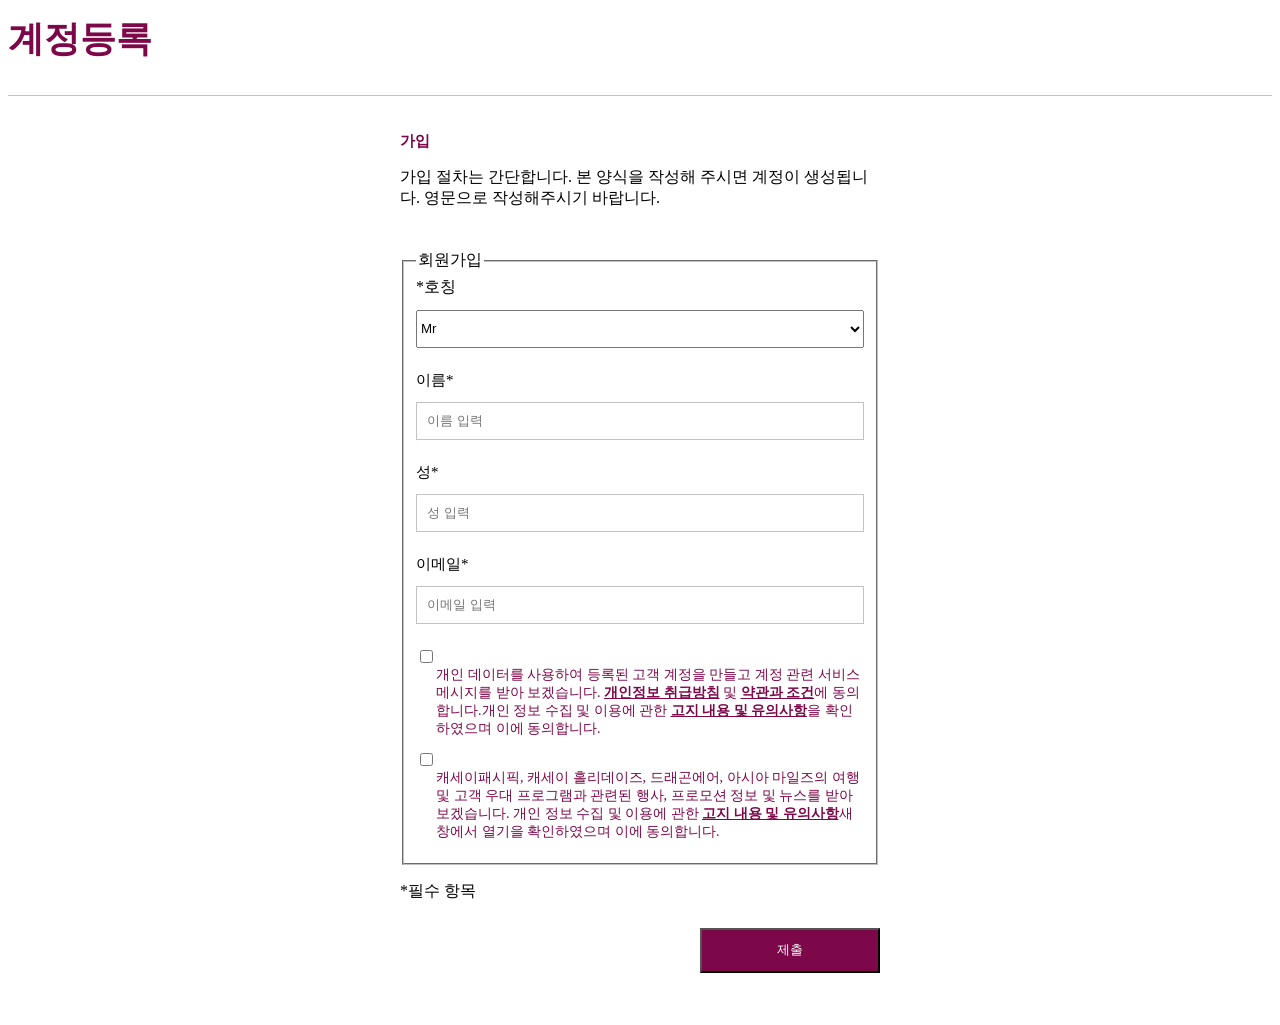
<file: signUp.html>
<? include "inc/top.html" ?>
  <title>진에어 | 회원가입</title>
  <link rel="stylesheet" type="text/css" href="css/signUp.css" media="all">
 </head>  
 <body>
  <!--헤더영역-->
  <? include "inc/header.html" ?>
  <!--//헤더영역-->
  <!--컨테이너영역-->
  <div id="container_wrap">
    <div id="container">
      <div class="wrapper">
        <h3>계정등록</h3>
      </div>
      <div class="sign_up_wrap">
        <div class="sign_up">
          <h4>가입</h4>
          <p>가입 절차는 간단합니다. 본 양식을 작성해 주시면 계정이 생성됩니다. 영문으로 작성해주시기 바랍니다.</p>
          <form action="#" method="post">
            <fieldset>
              <legend>회원가입</legend> 
              <label for="customer_gender">&#42;호칭</label>
              <div class="select_wrap">
                <select name="customer_gender" id="customer_gender">
                  <option value="Mr">Mr</option>
                  <option value="Miss">Miss</option>
                  <option value="Ms">Ms</option>
                  <option value="Mrs">Mrs</option>
                  <option value="Dr">Dr</option>
                  <option value="Professor">Professor</option>
                  <option value="Master">Master</option>
                </select>
              </div>
              <div class="input_wrap">
                <label for="customer_last_name">이름&#42;</label>
                <input type="text" name="customer_last_name" id="customer_last_name" placeholder="이름 입력">
              </div>
              <div class="input_wrap">
                <label for="customer_first_name">성&#42;</label>
                <input type="text" name="customer_first_name" id="customer_first_name" placeholder="성 입력">
              </div>
              <div class="email_wrap">
                <label for="customer_email">이메일*</label>
                <input type="text" name="customer_email" id="customer_email" placeholder="이메일 입력">
              </div>
              <div class="legal_notice">
                <input type="checkbox" name="legal_notice_1" id="legal_notice_1">
                <label for="legal_notice_1">개인 데이터를 사용하여 등록된 고객 계정을 만들고 계정 관련 서비스 메시지를 받아 보겠습니다.  <a href="#">개인정보 취급방침</a> 및 <a href="#">약관과 조건</a>에 동의합니다.개인 정보 수집 및 이용에 관한 <a href="#">고지 내용 및 유의사항</a>을 확인하였으며 이에 동의합니다.</label>
              </div>
              <div class="legal_notice">
                <input type="checkbox" name="legal_notice_2" id="legal_notice_2">
                <label for="legal_notice_2">캐세이패시픽, 캐세이 홀리데이즈, 드래곤에어, 아시아 마일즈의 여행 및 고객 우대 프로그램과 관련된 행사, 프로모션 정보 및 뉴스를 받아 보겠습니다. 개인 정보 수집 및 이용에 관한 <a href="#">고지 내용 및 유의사항</a>새 창에서 열기을 확인하였으며 이에 동의합니다.</label>
              </div>
            </fieldset>
          </form>
          <div class="submit_group">
            <div class="instructions">*필수 항목</div>
            <button type="submit">제출</button>
          </div>
        </div>
      </div>
    </div>
  </div> 
  <!--//컨테이너영역-->
  <!--푸터영역-->
  <? include "inc/footer.html" ?>
  <!--//푸터영역-->
 </body>
</html>
</file>
<file: css/intro.css>
@charset "UTF-8";

.int_top_wrap{background: url(../images/intro/bg_intro_top.jpg) center center no-repeat;width: 100%;min-height: 541px;-webkit-background-size: cover;
background-size: cover;}
.int_top_wrap .int_top{max-width: 960px;margin: 0 auto;padding-top: 89px;}
.int_top .desc{width: 49.062%;height: 275px;background: #ebebeb;opacity:0.65;margin-left:30.562%;padding: 0 5.508%;padding-top: 30px;}
.int_top p{color: #7d0849;font-size: 27px;}
.int_top p+p{font-size: 18px;margin-top: 11px;}
.int_top p+p+p{font-size:13px;color: #4c4c4c;margin-top: 64px;}
.int_video {padding: 98px 0;}
.int_video iframe{width: 100%;}
.int_vs_1_wrap,.int_vs_3_wrap{background: #ebedec;}
.int_vs_1,.int_vs_2,.int_vs_3{padding: 52px 0 86px 0;}
.int_vs_1 .img_desc p:first-child{font-size: 20px;margin-top: 85px;}
.int_vs_1 .img_desc p+p{font-size:30px;color: #7d0849;margin-top: 25px;}
.int_vs_2 .img_desc ul li{margin-top: 60px;}
.int_vs_2 .img_desc ul li:first-child{margin: 0;}
.int_vs_2 .img_desc ul li p:first-child{font-size: 20px;}
.int_vs_2 .img_desc ul li p+p{font-size: 24px;color: #7d0849;}
.int_vs_3 .img_desc dt p:first-child{font-weight: bold;font-size: 38px;color: #cee053;}
.int_vs_3 .img_desc dt p+p{font-size: 30px;color: #7d0849;}
.int_vs_3 .img_desc dd{font-size: 20px;line-height: 26px;margin-top: 35px;font-size;}
.vision_img{width: 50%;float: left;}
.vision_img img{width: 100%;}
.img_desc{width: 50%;float: right;padding-left: 2.292%;}
.int_bottom{background: url(../images/intro/bg_intro_bottom.jpg) center center no-repeat;-webkit-background-size: cover;
background-size: cover;width: 100%;height: 609px;}
</file>
<file: css/lentACar.css>
@charset "UTF-8";

.wrapper{border: none;}
.wrapper p:first-child{color: #7d0849;}
.wrapper h3{color: #4c4c4c;}
.wrapper h3+p{margin-top: 10px;}
.lent_int {padding-top: 32px;background: #ebedec;}
.lent_int .section_txt{float: left;padding:20px 20px 0 0;line-height: 20px;}
.lent_int .section_txt p{margin-bottom: 20px;}
.lent_int .lent_img{float: right;}
.lent_int .lent_img img{width: 100%;}
.reservation_benefit{margin-top: 45px;}
.reservation_benefit .bnf_title h4{font-size: 29px;color: #7d0849;margin-bottom: 20px;}
.reservation_benefit .bnf_contents{margin: 0 -12px;}
.reservation_benefit .bnf_contents ul li{float: left;width: 33.3333%;margin-bottom: 20px;}
.reservation_benefit .bnf_contents ul li div{background: #fff;height: 170px;margin:0 20px;padding: 20px;}
.reservation_benefit .bnf_contents ul li div h5{padding-bottom: 7px;border-bottom: 1px solid #c6c2c1;font-size: 19px;color: #7d0849; }
.reservation_benefit .bnf_contents ul li div p{margin-top: 7px;}
.lent_contact {margin: 30px 0;}
.lent_contact h4{font-size: 29px;color: #7d0849;margin-bottom: 21px;}
.lent_contact p a{color: #7d0849;font-weight: bold;}
</file>
<file: css/signIn.css>
@charset "UTF-8";

.sign_in{background: #ebedec;width: 100%;}
.join_wrap{max-width: 960px;height: 369px;margin: 0 auto;}
.join_top p{padding:12px 0;width: 100%;font-size: 12px;}
.join_top form{width: 63.5%;padding-right: 2.708%;float: left;background: url(../images/join/bg_login_bar.png) right 0 no-repeat;}
.join_top .login_container_wrap{width: 80%;float: left;}
.login_container{width: 100%;height: 49px;}
.login_container .login_info{width: 50%;height: 49px;position: relative;float: left;padding-right: 0.839%;}
.login_container .login_info input{width: 100%;height: 49px;float: left;border: none;background:#fff;}
.login_container .login_info label{position: absolute;top: 6px;left: 10px;font-size: 12px;}
.join_top {padding-bottom: 15px;}
.join_top input[type="submit"]{width: 20%;height: 49px;float: left;background: #7d0849;color: #fff;}
.join_top .login_help{width: 36.5%;float: right;padding-left: 21px;}
.join_top .login_help a{font-weight: bold;color: #7d0849;}
.join_bottom{margin-top: 20px;}
.top_title{width: 100%;border-bottom: 1px solid #c6c2c1;padding-bottom: 10px;color: #7d0849;font-size: 14px;font-weight: bold;}
.join_bottom .login_account{width: 100%;}
.join_bottom .login_account .user_join{width: 50%;float: left;}
.login_remember{width: 100%;font-size: 12px;margin-top: 5px;}
.join_bottom .top_title{font-weight: bold;}
.login_account .user_join{padding: 0 15px;}
.login_account .user_join .subtitle{font-size: 14px;color: #97a53b;font-weight: bold;margin-bottom: 15px;}
.login_account .user_join+.user_join .subtitle span{position: relative;padding-right:38px;}
.login_account .user_join+.user_join .subtitle span span{position: absolute;top: -8px;right: 0;display: inline-block;width: 31px;height: 31px;background: url(../images/join/bg_nabi_p.png) right 0 no-repeat;}
.login_account .user_join .description{margin-bottom: 18px;}
.login_account .user_join .description a{color: #7d0849;font-weight: bold;}
.login_account .user_join .description+a{display: inline-block;padding: 10px 18px;border: 1px solid #c6c2c1;}
</file>
<file: css/signUp.css>
@charset "UTF-8";


.wrapper{margin-top: 15px;}
.wrapper h3{font-size: 36px;color: #7d0849;padding-bottom: 31px;border-bottom: 1px solid #c6c2c1;}
.sign_up_wrap{width: 100%;}
.sign_up{max-width: 480px;margin: 0 auto;}
.sign_up h4{margin: 28px 0 16px 0;font-size: 15px;color: #7d0849;}
.sign_up p{margin-bottom: 41px;}
.sign_up form label{margin-bottom: 12px;display: inline-block;}
.sign_up form input[type="text"]{width: 100%;height: 38px;border: 1px solid #c6c2c1;display: inherit;padding-left: 10px;}
.sign_up select{width: 100%;height: 38px;}
.select_wrap,.input_wrap,.email_wrap{margin-bottom: 23px;font-size: 15px;}
.sign_up form .legal_notice{font-size: 14px; color: #7d0849;}
.sign_up form .legal_notice a{font-weight: bold;color: #7d0849;}
.sign_up form .legal_notice label{margin-left: 20px;}
.sign_up .submit_group{position: relative;height: 92px;margin-bottom: 52px;}
.sign_up .submit_group button{width: 180px;height: 45px;background: #7d0849;color: #fff;position: absolute;bottom: 0;right: 0;}
</file>
